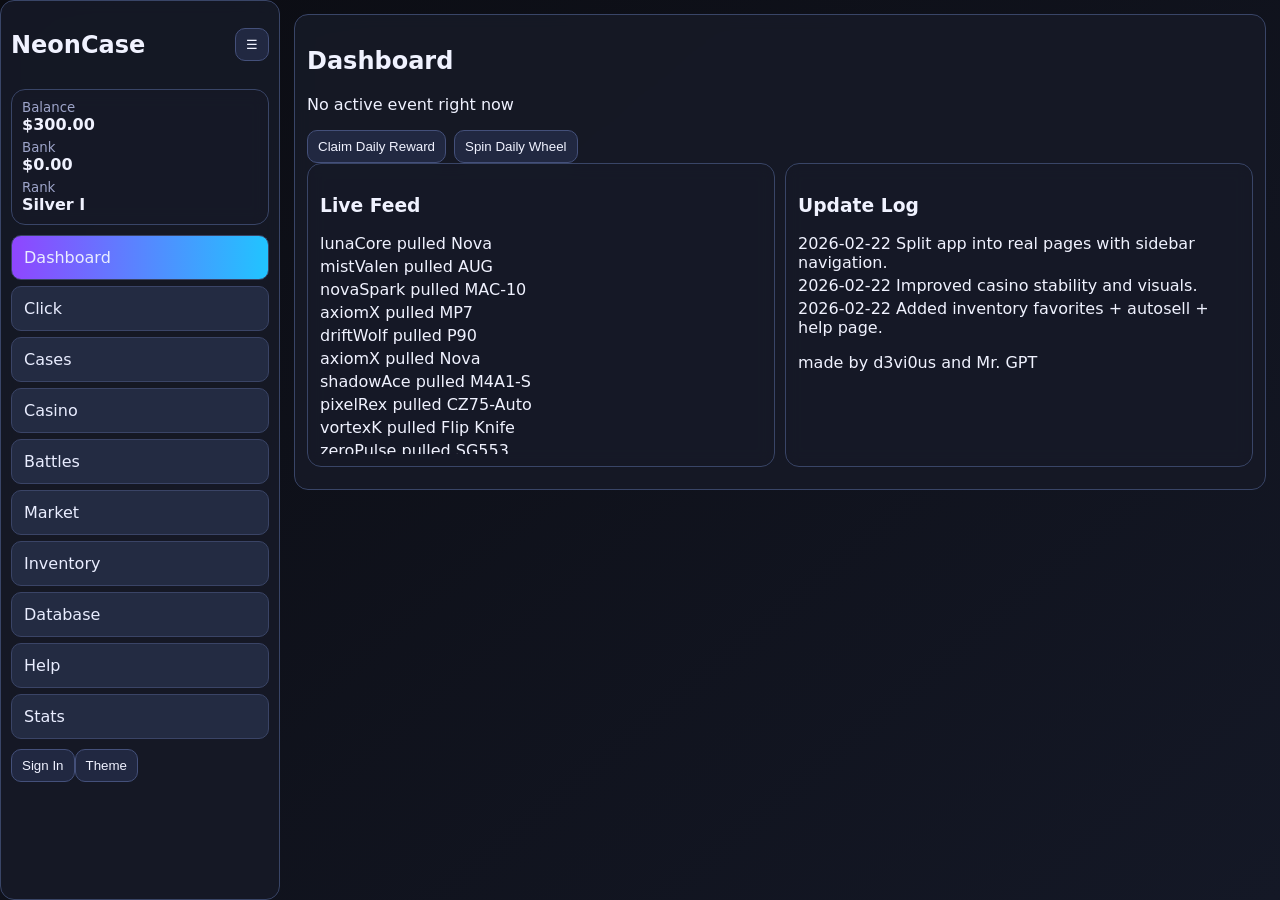
<file: index.html>
<!DOCTYPE html>
<html lang="en"><head><meta charset="UTF-8"/><meta name="viewport" content="width=device-width, initial-scale=1.0"/><title>NeonCase - Dashboard</title><link rel="stylesheet" href="styles.css"/></head>
<body data-page="dashboard"><div id="seasonFx" class="season-fx"></div><div class="app-shell"><aside id="sidebar" class="sidebar glass"><div class="side-head"><h1>NeonCase</h1><button id="toggleSidebar">☰</button></div><div class="wallet glass"><div><small>Balance</small><strong id="money"></strong></div><div><small>Bank</small><strong id="bankMoney"></strong></div><div><small>Rank</small><strong id="rank"></strong></div></div><nav class="side-nav"><a href="index.html" class="active">Dashboard</a>
<a href="click.html" class="">Click</a>
<a href="cases.html" class="">Cases</a>
<a href="casino.html" class="">Casino</a>
<a href="battles.html" class="">Battles</a>
<a href="market.html" class="">Market</a>
<a href="inventory.html" class="">Inventory</a>
<a href="database.html" class="">Database</a>
<a href="help.html" class="">Help</a>
<a href="stats.html" class="">Stats</a></nav><div class="auth-actions"><button id="openAuth">Sign In</button><button id="themeToggle">Theme</button></div></aside><main class="content"><section class="panel glass"><h2>Dashboard</h2><p id="seasonEvent"></p><div class="row-wrap"><button id="claimDaily">Claim Daily Reward</button><button id="dailyWheel">Spin Daily Wheel</button></div><div class="grid two"><article class="panel glass"><h3>Live Feed</h3><div id="liveFeed" class="feed"></div></article><article class="panel glass"><h3>Update Log</h3><div id="updateLog" class="history"></div><p>made by d3vi0us and Mr. GPT</p></article></div></section></main></div>
<dialog id="authModal" class="glass"><h3>Login</h3><input id="username" placeholder="username"/><div class="row-wrap"><button id="signup">Signup</button><button id="login">Login</button><button id="logout">Logout</button><button id="closeAuth">Close</button></div><p id="authStatus"></p></dialog>
<dialog id="bidModal" class="glass"><h3>Place Bid</h3><p id="bidItem"></p><input id="bidInput" type="number" min="1" value="5"/><div class="row-wrap"><button id="confirmBid">Confirm Bid</button><button id="cancelBid">Cancel</button></div><div id="bidWheel" class="mini-wheel"></div></dialog>
<script src="app.js"></script></body></html>
</file>
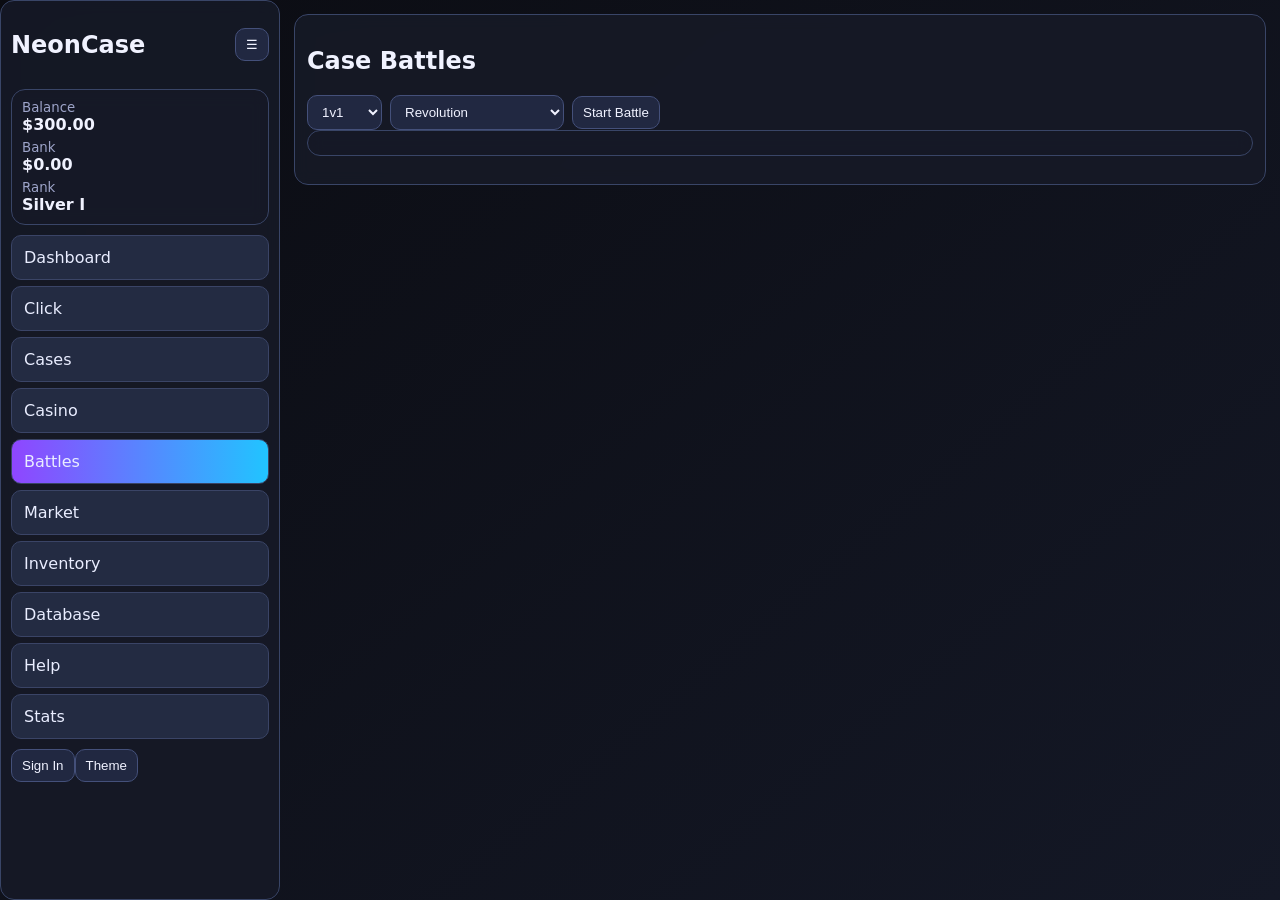
<file: battles.html>
<!DOCTYPE html>
<html lang="en"><head><meta charset="UTF-8"/><meta name="viewport" content="width=device-width, initial-scale=1.0"/><title>NeonCase - Case Battles</title><link rel="stylesheet" href="styles.css"/></head>
<body data-page="battles"><div id="seasonFx" class="season-fx"></div><div class="app-shell"><aside id="sidebar" class="sidebar glass"><div class="side-head"><h1>NeonCase</h1><button id="toggleSidebar">☰</button></div><div class="wallet glass"><div><small>Balance</small><strong id="money"></strong></div><div><small>Bank</small><strong id="bankMoney"></strong></div><div><small>Rank</small><strong id="rank"></strong></div></div><nav class="side-nav"><a href="index.html" class="">Dashboard</a>
<a href="click.html" class="">Click</a>
<a href="cases.html" class="">Cases</a>
<a href="casino.html" class="">Casino</a>
<a href="battles.html" class="active">Battles</a>
<a href="market.html" class="">Market</a>
<a href="inventory.html" class="">Inventory</a>
<a href="database.html" class="">Database</a>
<a href="help.html" class="">Help</a>
<a href="stats.html" class="">Stats</a></nav><div class="auth-actions"><button id="openAuth">Sign In</button><button id="themeToggle">Theme</button></div></aside><main class="content"><section class="panel glass"><h2>Case Battles</h2><div class="row-wrap"><select id="battleMode"><option>1v1</option><option>Team</option><option>FFA</option></select><select id="battleCase"></select><button id="startBattle">Start Battle</button></div><div id="battleAnimation" class="panel glass"></div><p id="battleOutput"></p></section></main></div>
<dialog id="authModal" class="glass"><h3>Login</h3><input id="username" placeholder="username"/><div class="row-wrap"><button id="signup">Signup</button><button id="login">Login</button><button id="logout">Logout</button><button id="closeAuth">Close</button></div><p id="authStatus"></p></dialog>
<dialog id="bidModal" class="glass"><h3>Place Bid</h3><p id="bidItem"></p><input id="bidInput" type="number" min="1" value="5"/><div class="row-wrap"><button id="confirmBid">Confirm Bid</button><button id="cancelBid">Cancel</button></div><div id="bidWheel" class="mini-wheel"></div></dialog>
<script src="app.js"></script></body></html>
</file>
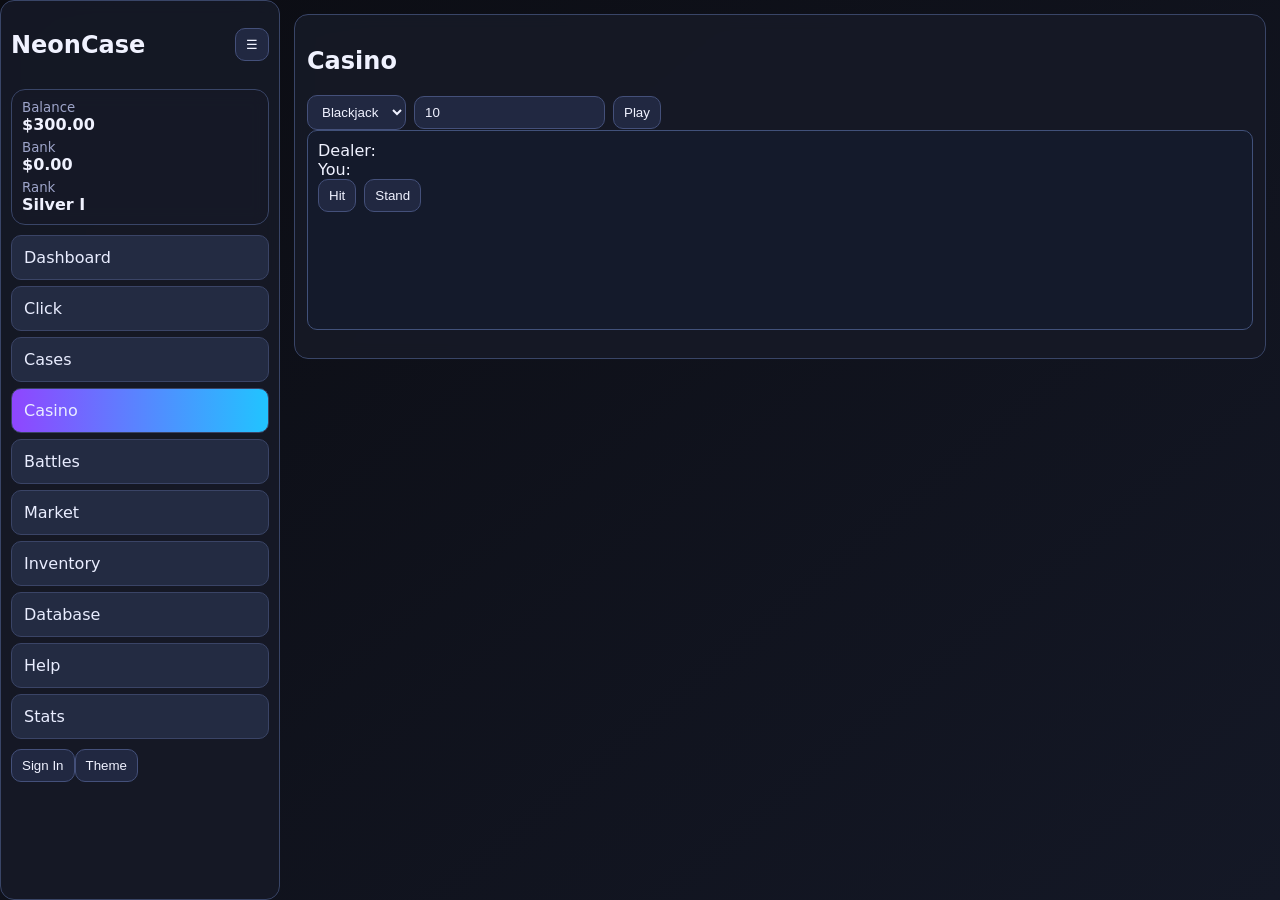
<file: casino.html>
<!DOCTYPE html>
<html lang="en"><head><meta charset="UTF-8"/><meta name="viewport" content="width=device-width, initial-scale=1.0"/><title>NeonCase - Casino</title><link rel="stylesheet" href="styles.css"/></head>
<body data-page="casino"><div id="seasonFx" class="season-fx"></div><div class="app-shell"><aside id="sidebar" class="sidebar glass"><div class="side-head"><h1>NeonCase</h1><button id="toggleSidebar">☰</button></div><div class="wallet glass"><div><small>Balance</small><strong id="money"></strong></div><div><small>Bank</small><strong id="bankMoney"></strong></div><div><small>Rank</small><strong id="rank"></strong></div></div><nav class="side-nav"><a href="index.html" class="">Dashboard</a>
<a href="click.html" class="">Click</a>
<a href="cases.html" class="">Cases</a>
<a href="casino.html" class="active">Casino</a>
<a href="battles.html" class="">Battles</a>
<a href="market.html" class="">Market</a>
<a href="inventory.html" class="">Inventory</a>
<a href="database.html" class="">Database</a>
<a href="help.html" class="">Help</a>
<a href="stats.html" class="">Stats</a></nav><div class="auth-actions"><button id="openAuth">Sign In</button><button id="themeToggle">Theme</button></div></aside><main class="content"><section class="panel glass"><h2>Casino</h2><div class="row-wrap"><select id="gameSelect"><option>Blackjack</option><option>Roulette</option><option>Coinflip</option><option>Crash</option><option>Jackpot</option><option>Mines</option><option>Slots</option><option>Plinko</option></select><input id="betAmount" type="number" min="1" value="10"/><button id="playGame">Play</button></div><div id="casinoUI" class="casino-ui"></div><p id="casinoOutput"></p></section></main></div>
<dialog id="authModal" class="glass"><h3>Login</h3><input id="username" placeholder="username"/><div class="row-wrap"><button id="signup">Signup</button><button id="login">Login</button><button id="logout">Logout</button><button id="closeAuth">Close</button></div><p id="authStatus"></p></dialog>
<dialog id="bidModal" class="glass"><h3>Place Bid</h3><p id="bidItem"></p><input id="bidInput" type="number" min="1" value="5"/><div class="row-wrap"><button id="confirmBid">Confirm Bid</button><button id="cancelBid">Cancel</button></div><div id="bidWheel" class="mini-wheel"></div></dialog>
<script src="app.js"></script></body></html>
</file>
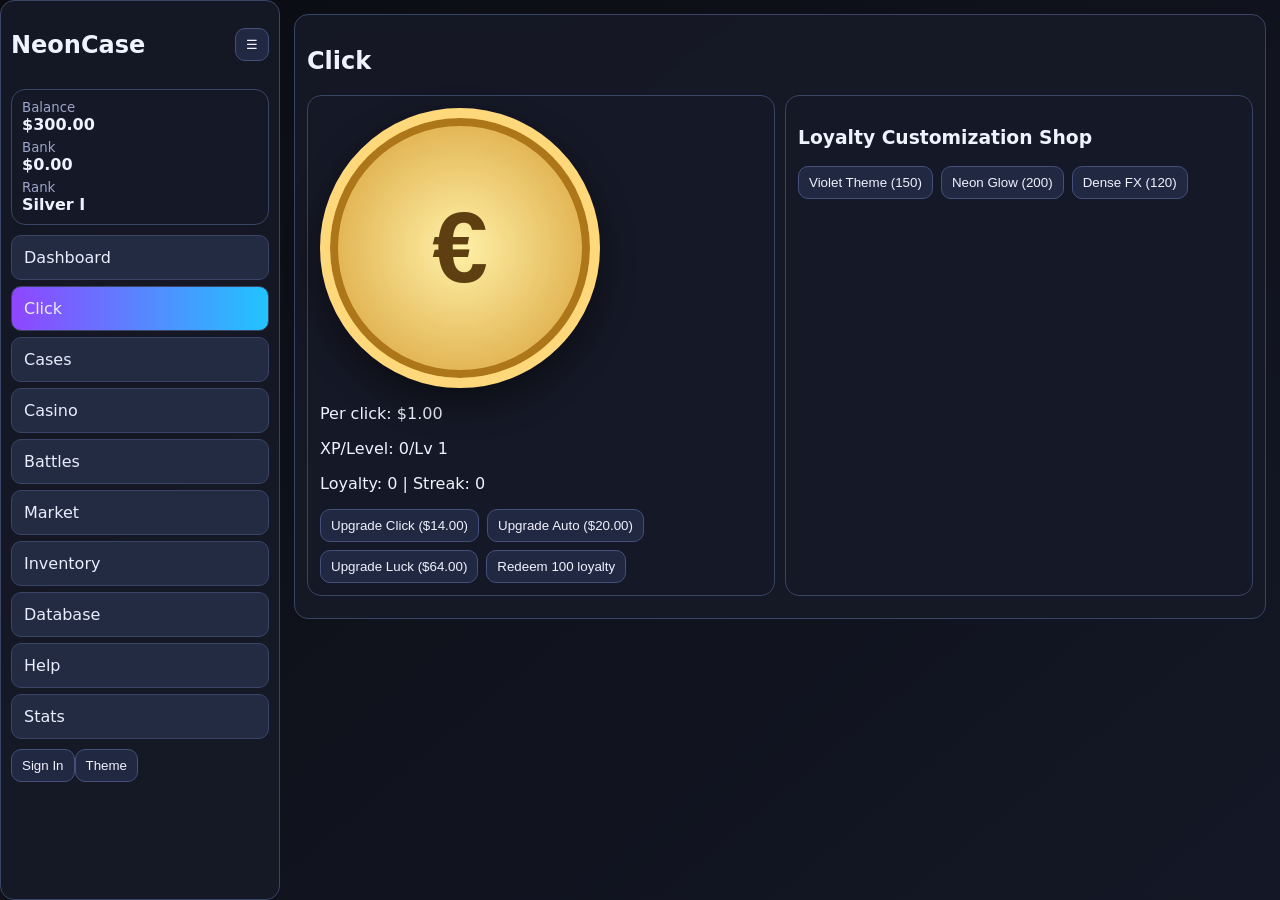
<file: click.html>
<!DOCTYPE html>
<html lang="en"><head><meta charset="UTF-8"/><meta name="viewport" content="width=device-width, initial-scale=1.0"/><title>NeonCase - Click</title><link rel="stylesheet" href="styles.css"/></head>
<body data-page="clicker"><div id="seasonFx" class="season-fx"></div><div class="app-shell"><aside id="sidebar" class="sidebar glass"><div class="side-head"><h1>NeonCase</h1><button id="toggleSidebar">☰</button></div><div class="wallet glass"><div><small>Balance</small><strong id="money"></strong></div><div><small>Bank</small><strong id="bankMoney"></strong></div><div><small>Rank</small><strong id="rank"></strong></div></div><nav class="side-nav"><a href="index.html" class="">Dashboard</a>
<a href="click.html" class="active">Click</a>
<a href="cases.html" class="">Cases</a>
<a href="casino.html" class="">Casino</a>
<a href="battles.html" class="">Battles</a>
<a href="market.html" class="">Market</a>
<a href="inventory.html" class="">Inventory</a>
<a href="database.html" class="">Database</a>
<a href="help.html" class="">Help</a>
<a href="stats.html" class="">Stats</a></nav><div class="auth-actions"><button id="openAuth">Sign In</button><button id="themeToggle">Theme</button></div></aside><main class="content"><section class="panel glass"><h2>Click</h2><div class="grid two"><article class="panel glass"><button id="moneyClick" class="coin-btn" aria-label="coin"></button><p>Per click: <span id="perClick"></span></p><p>XP/Level: <span id="xpLevel"></span></p><p>Loyalty: <span id="loyalty"></span> | Streak: <span id="streak"></span></p><div class="row-wrap"><button class="upgrade" data-upg="click" id="upgClick"></button><button class="upgrade" data-upg="auto" id="upgAuto"></button><button class="upgrade" data-upg="luck" id="upgLuck"></button><button id="redeemLoyalty">Redeem 100 loyalty</button></div></article><article class="panel glass"><h3>Loyalty Customization Shop</h3><div class="row-wrap"><button class="loyalty-shop" data-item="violet">Violet Theme (150)</button><button class="loyalty-shop" data-item="neon">Neon Glow (200)</button><button class="loyalty-shop" data-item="dense">Dense FX (120)</button></div></article></div></section></main></div>
<dialog id="authModal" class="glass"><h3>Login</h3><input id="username" placeholder="username"/><div class="row-wrap"><button id="signup">Signup</button><button id="login">Login</button><button id="logout">Logout</button><button id="closeAuth">Close</button></div><p id="authStatus"></p></dialog>
<dialog id="bidModal" class="glass"><h3>Place Bid</h3><p id="bidItem"></p><input id="bidInput" type="number" min="1" value="5"/><div class="row-wrap"><button id="confirmBid">Confirm Bid</button><button id="cancelBid">Cancel</button></div><div id="bidWheel" class="mini-wheel"></div></dialog>
<script src="app.js"></script></body></html>
</file>
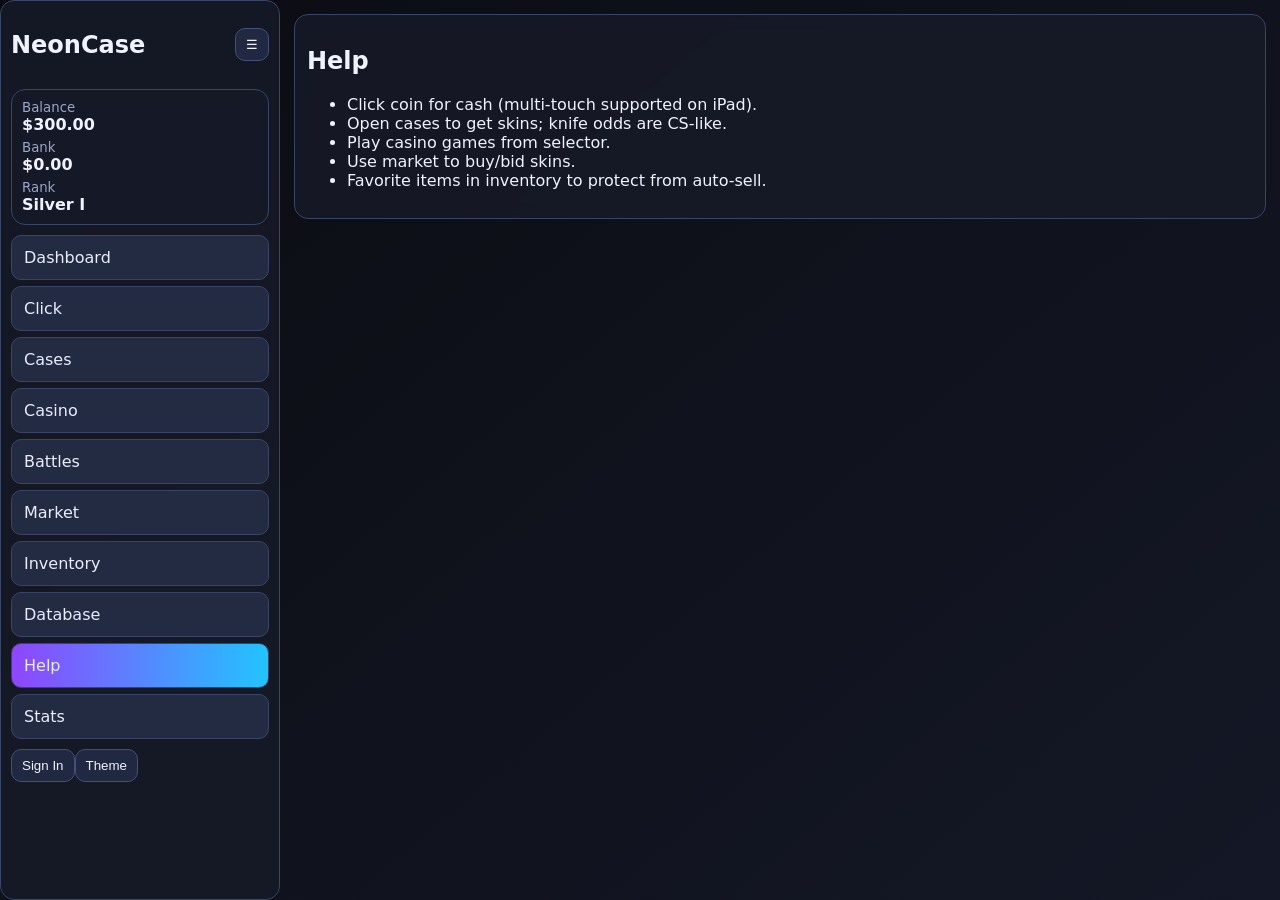
<file: help.html>
<!DOCTYPE html>
<html lang="en"><head><meta charset="UTF-8"/><meta name="viewport" content="width=device-width, initial-scale=1.0"/><title>NeonCase - Help</title><link rel="stylesheet" href="styles.css"/></head>
<body data-page="help"><div id="seasonFx" class="season-fx"></div><div class="app-shell"><aside id="sidebar" class="sidebar glass"><div class="side-head"><h1>NeonCase</h1><button id="toggleSidebar">☰</button></div><div class="wallet glass"><div><small>Balance</small><strong id="money"></strong></div><div><small>Bank</small><strong id="bankMoney"></strong></div><div><small>Rank</small><strong id="rank"></strong></div></div><nav class="side-nav"><a href="index.html" class="">Dashboard</a>
<a href="click.html" class="">Click</a>
<a href="cases.html" class="">Cases</a>
<a href="casino.html" class="">Casino</a>
<a href="battles.html" class="">Battles</a>
<a href="market.html" class="">Market</a>
<a href="inventory.html" class="">Inventory</a>
<a href="database.html" class="">Database</a>
<a href="help.html" class="active">Help</a>
<a href="stats.html" class="">Stats</a></nav><div class="auth-actions"><button id="openAuth">Sign In</button><button id="themeToggle">Theme</button></div></aside><main class="content"><section class="panel glass"><h2>Help</h2><ul><li>Click coin for cash (multi-touch supported on iPad).</li><li>Open cases to get skins; knife odds are CS-like.</li><li>Play casino games from selector.</li><li>Use market to buy/bid skins.</li><li>Favorite items in inventory to protect from auto-sell.</li></ul></section></main></div>
<dialog id="authModal" class="glass"><h3>Login</h3><input id="username" placeholder="username"/><div class="row-wrap"><button id="signup">Signup</button><button id="login">Login</button><button id="logout">Logout</button><button id="closeAuth">Close</button></div><p id="authStatus"></p></dialog>
<dialog id="bidModal" class="glass"><h3>Place Bid</h3><p id="bidItem"></p><input id="bidInput" type="number" min="1" value="5"/><div class="row-wrap"><button id="confirmBid">Confirm Bid</button><button id="cancelBid">Cancel</button></div><div id="bidWheel" class="mini-wheel"></div></dialog>
<script src="app.js"></script></body></html>
</file>
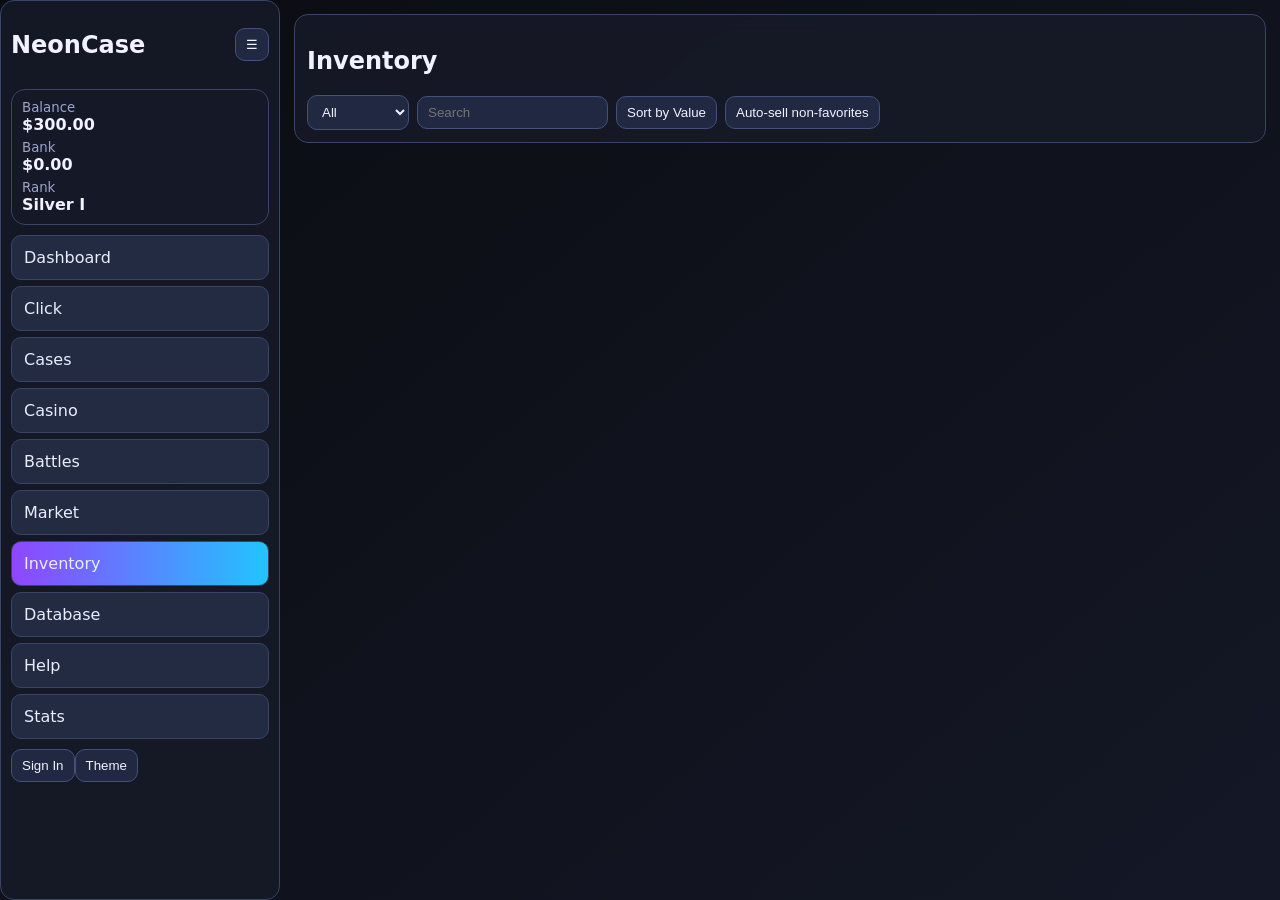
<file: inventory.html>
<!DOCTYPE html>
<html lang="en"><head><meta charset="UTF-8"/><meta name="viewport" content="width=device-width, initial-scale=1.0"/><title>NeonCase - Inventory</title><link rel="stylesheet" href="styles.css"/></head>
<body data-page="inventory"><div id="seasonFx" class="season-fx"></div><div class="app-shell"><aside id="sidebar" class="sidebar glass"><div class="side-head"><h1>NeonCase</h1><button id="toggleSidebar">☰</button></div><div class="wallet glass"><div><small>Balance</small><strong id="money"></strong></div><div><small>Bank</small><strong id="bankMoney"></strong></div><div><small>Rank</small><strong id="rank"></strong></div></div><nav class="side-nav"><a href="index.html" class="">Dashboard</a>
<a href="click.html" class="">Click</a>
<a href="cases.html" class="">Cases</a>
<a href="casino.html" class="">Casino</a>
<a href="battles.html" class="">Battles</a>
<a href="market.html" class="">Market</a>
<a href="inventory.html" class="active">Inventory</a>
<a href="database.html" class="">Database</a>
<a href="help.html" class="">Help</a>
<a href="stats.html" class="">Stats</a></nav><div class="auth-actions"><button id="openAuth">Sign In</button><button id="themeToggle">Theme</button></div></aside><main class="content"><section class="panel glass"><h2>Inventory</h2><div class="row-wrap"><select id="rarityFilter"><option value="all">All</option><option>Mil-Spec</option><option>Restricted</option><option>Classified</option><option>Covert</option><option>Knife</option></select><input id="searchSkin" placeholder="Search"/><button id="sortValue">Sort by Value</button><button id="autoSell">Auto-sell non-favorites</button></div><div id="inventoryGrid" class="card-grid three"></div></section></main></div>
<dialog id="authModal" class="glass"><h3>Login</h3><input id="username" placeholder="username"/><div class="row-wrap"><button id="signup">Signup</button><button id="login">Login</button><button id="logout">Logout</button><button id="closeAuth">Close</button></div><p id="authStatus"></p></dialog>
<dialog id="bidModal" class="glass"><h3>Place Bid</h3><p id="bidItem"></p><input id="bidInput" type="number" min="1" value="5"/><div class="row-wrap"><button id="confirmBid">Confirm Bid</button><button id="cancelBid">Cancel</button></div><div id="bidWheel" class="mini-wheel"></div></dialog>
<script src="app.js"></script></body></html>
</file>
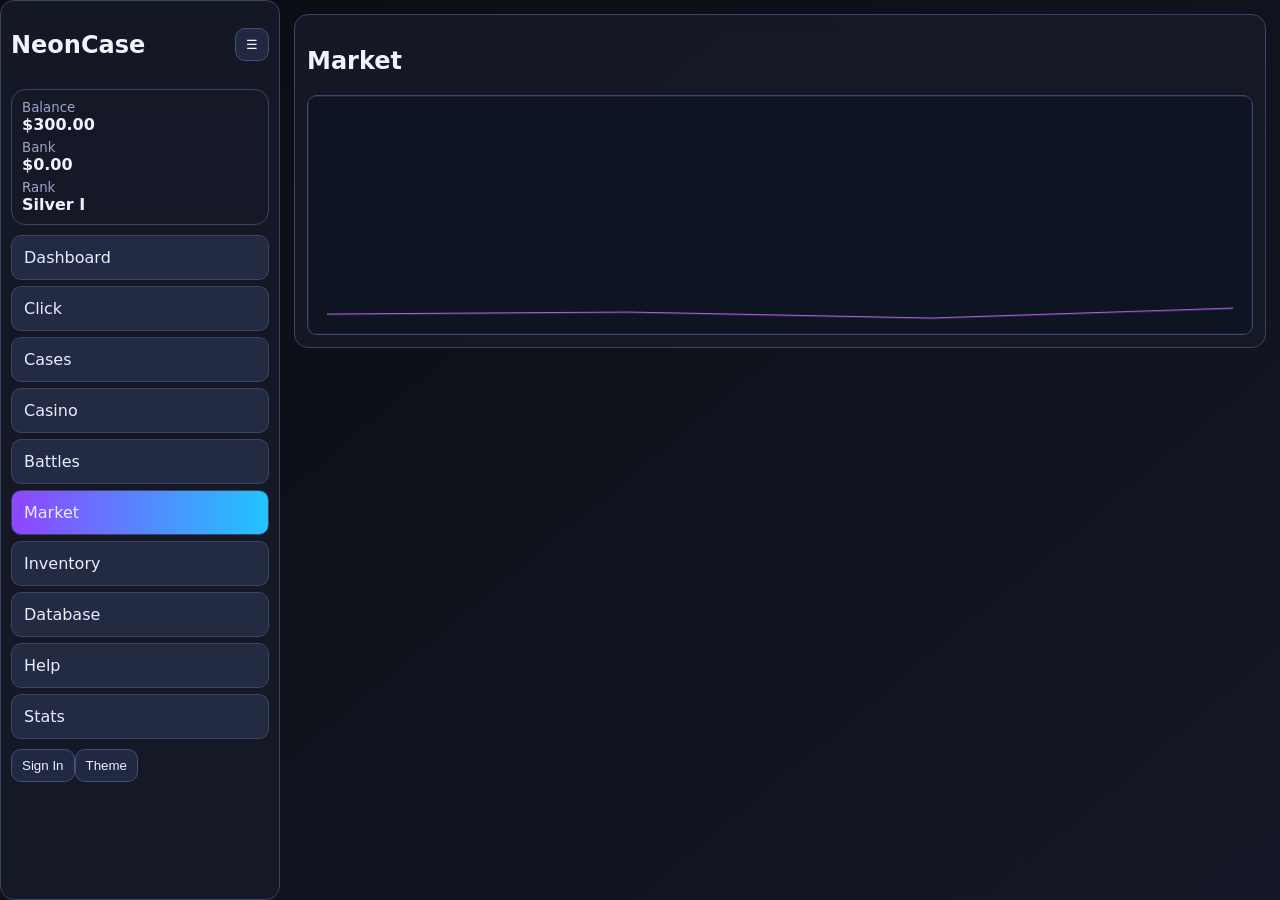
<file: market.html>
<!DOCTYPE html>
<html lang="en"><head><meta charset="UTF-8"/><meta name="viewport" content="width=device-width, initial-scale=1.0"/><title>NeonCase - Market</title><link rel="stylesheet" href="styles.css"/></head>
<body data-page="market"><div id="seasonFx" class="season-fx"></div><div class="app-shell"><aside id="sidebar" class="sidebar glass"><div class="side-head"><h1>NeonCase</h1><button id="toggleSidebar">☰</button></div><div class="wallet glass"><div><small>Balance</small><strong id="money"></strong></div><div><small>Bank</small><strong id="bankMoney"></strong></div><div><small>Rank</small><strong id="rank"></strong></div></div><nav class="side-nav"><a href="index.html" class="">Dashboard</a>
<a href="click.html" class="">Click</a>
<a href="cases.html" class="">Cases</a>
<a href="casino.html" class="">Casino</a>
<a href="battles.html" class="">Battles</a>
<a href="market.html" class="active">Market</a>
<a href="inventory.html" class="">Inventory</a>
<a href="database.html" class="">Database</a>
<a href="help.html" class="">Help</a>
<a href="stats.html" class="">Stats</a></nav><div class="auth-actions"><button id="openAuth">Sign In</button><button id="themeToggle">Theme</button></div></aside><main class="content"><section class="panel glass"><h2>Market</h2><canvas id="marketGraph" width="1000" height="240"></canvas><div id="marketListings" class="card-grid"></div><div id="marketLog" class="feed"></div></section></main></div>
<dialog id="authModal" class="glass"><h3>Login</h3><input id="username" placeholder="username"/><div class="row-wrap"><button id="signup">Signup</button><button id="login">Login</button><button id="logout">Logout</button><button id="closeAuth">Close</button></div><p id="authStatus"></p></dialog>
<dialog id="bidModal" class="glass"><h3>Place Bid</h3><p id="bidItem"></p><input id="bidInput" type="number" min="1" value="5"/><div class="row-wrap"><button id="confirmBid">Confirm Bid</button><button id="cancelBid">Cancel</button></div><div id="bidWheel" class="mini-wheel"></div></dialog>
<script src="app.js"></script></body></html>
</file>
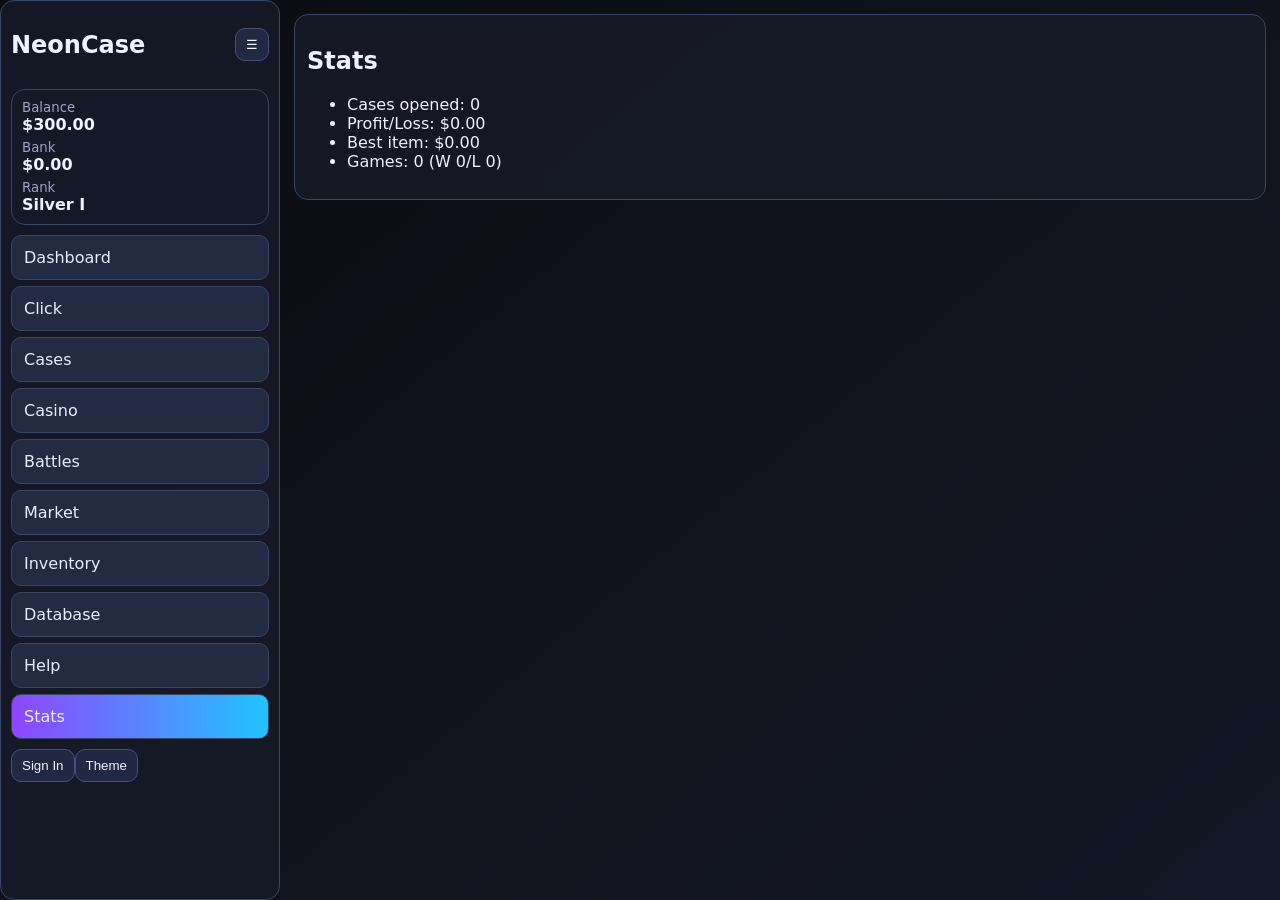
<file: stats.html>
<!DOCTYPE html>
<html lang="en"><head><meta charset="UTF-8"/><meta name="viewport" content="width=device-width, initial-scale=1.0"/><title>NeonCase - Stats</title><link rel="stylesheet" href="styles.css"/></head>
<body data-page="stats"><div id="seasonFx" class="season-fx"></div><div class="app-shell"><aside id="sidebar" class="sidebar glass"><div class="side-head"><h1>NeonCase</h1><button id="toggleSidebar">☰</button></div><div class="wallet glass"><div><small>Balance</small><strong id="money"></strong></div><div><small>Bank</small><strong id="bankMoney"></strong></div><div><small>Rank</small><strong id="rank"></strong></div></div><nav class="side-nav"><a href="index.html" class="">Dashboard</a>
<a href="click.html" class="">Click</a>
<a href="cases.html" class="">Cases</a>
<a href="casino.html" class="">Casino</a>
<a href="battles.html" class="">Battles</a>
<a href="market.html" class="">Market</a>
<a href="inventory.html" class="">Inventory</a>
<a href="database.html" class="">Database</a>
<a href="help.html" class="">Help</a>
<a href="stats.html" class="active">Stats</a></nav><div class="auth-actions"><button id="openAuth">Sign In</button><button id="themeToggle">Theme</button></div></aside><main class="content"><section class="panel glass"><h2>Stats</h2><ul id="statsList"></ul></section></main></div>
<dialog id="authModal" class="glass"><h3>Login</h3><input id="username" placeholder="username"/><div class="row-wrap"><button id="signup">Signup</button><button id="login">Login</button><button id="logout">Logout</button><button id="closeAuth">Close</button></div><p id="authStatus"></p></dialog>
<dialog id="bidModal" class="glass"><h3>Place Bid</h3><p id="bidItem"></p><input id="bidInput" type="number" min="1" value="5"/><div class="row-wrap"><button id="confirmBid">Confirm Bid</button><button id="cancelBid">Cancel</button></div><div id="bidWheel" class="mini-wheel"></div></dialog>
<script src="app.js"></script></body></html>
</file>
<file: styles.css>
:root{--bg:#0b0c12;--panel:#1a1d28;--text:#f0f2ff;--muted:#9da4c9;--accent:#8f46ff;--accent2:#21c4ff}
*{box-sizing:border-box}body{margin:0;background:linear-gradient(140deg,#0b0c12,#141826);color:var(--text);font-family:Inter,system-ui,sans-serif}
.app-shell{display:flex;min-height:100vh}.sidebar{width:280px;padding:10px;display:flex;flex-direction:column;gap:10px}.content{flex:1;padding:14px}
.glass{background:rgba(22,26,39,.92);border:1px solid #394567;border-radius:14px;backdrop-filter:blur(8px)}
.side-head{display:flex;justify-content:space-between;align-items:center}.wallet{padding:10px;display:grid;gap:6px}.wallet small{color:var(--muted);display:block}
.side-nav{display:grid;gap:6px}.side-nav a{padding:12px;border-radius:10px;border:1px solid #3a4466;background:#232b42;color:#e9edff;text-decoration:none}.side-nav a.active{background:linear-gradient(90deg,var(--accent),var(--accent2))}
.row-wrap{display:flex;gap:8px;flex-wrap:wrap;align-items:center}.grid.two{display:grid;grid-template-columns:repeat(auto-fit,minmax(320px,1fr));gap:10px}
.panel{padding:12px;margin-bottom:10px}.feed,.history{max-height:220px;overflow:auto;display:grid;gap:4px}
button,select,input{background:#212841;color:var(--text);border:1px solid #44507a;border-radius:10px;padding:8px 10px}
.card-grid{display:grid;grid-template-columns:repeat(auto-fill,minmax(220px,1fr));gap:8px}.three{grid-template-columns:repeat(3,minmax(0,1fr))}
.skin-card{padding:10px;border-radius:12px;border:1px solid #4f5b89;background:#1d2438}.weapon-img,.case-thumb{height:120px;border:1px solid #44507a;border-radius:10px;overflow:hidden;background:#141a2b}.weapon-img img,.case-thumb img{width:100%;height:100%;object-fit:cover}
.rarity-Knife{box-shadow:0 0 0 2px #ffd15b,0 0 18px #ffce61;animation:knifeGlow 1s infinite alternate}@keyframes knifeGlow{from{filter:brightness(1)}to{filter:brightness(1.22)}}
.coin-btn{width:280px;height:280px;border-radius:50%;touch-action:manipulation;border:10px solid #ffd87c;background:radial-gradient(circle,#fff1a8,#d5992d);position:relative;box-shadow:inset 0 0 0 8px #ad7619,0 15px 35px rgba(0,0,0,.45)}.coin-btn::after{content:'€';position:absolute;inset:0;display:grid;place-items:center;font-size:100px;color:#5e3f12;font-weight:900}
.casino-ui{padding:10px;border:1px solid #41517a;border-radius:10px;background:#141a2b;min-height:200px}.cards{display:flex;gap:8px;flex-wrap:wrap}.card{width:62px;height:88px;background:#fff;border-radius:8px;color:#111;display:grid;place-items:center;font-weight:700}
canvas{width:100%;height:240px;background:#0f1422;border:1px solid #3c496f;border-radius:10px;display:block}
.mines-grid{display:grid;grid-template-columns:repeat(5,1fr);gap:6px}.mine-cell{height:44px;background:#2a3454;border:1px solid #5a6ba5;border-radius:8px}.mine-cell.open{background:#2f9b65}.mine-cell.bomb{background:#a93254}
.plinko-board{position:relative;height:280px;border:1px solid #4d5d95;border-radius:10px;background:#0b2a45}.peg{position:absolute;width:8px;height:8px;border-radius:50%;background:#eadfff}.plinko-ball{position:absolute;width:14px;height:14px;border-radius:50%;background:#ff9f52;left:50%;top:0}
.slot-reels{display:flex;gap:8px}.slot-reels div{width:70px;height:70px;display:grid;place-items:center;background:#2a3454;border-radius:10px;font-size:30px}
.season-fx{position:fixed;inset:0;pointer-events:none;z-index:-1}.season-fx.christmas{background-image:radial-gradient(circle,rgba(255,255,255,.85) 1px,transparent 2px),radial-gradient(circle,rgba(255,255,255,.6) 1px,transparent 2px);background-size:28px 28px,44px 44px;animation:snow 8s linear infinite}@keyframes snow{from{background-position:0 0,0 0}to{background-position:0 560px,0 430px}}
@media(max-width:980px){.app-shell{display:block}.sidebar{width:auto}.three{grid-template-columns:repeat(2,minmax(0,1fr))}.coin-btn{width:220px;height:220px}}
</file>
